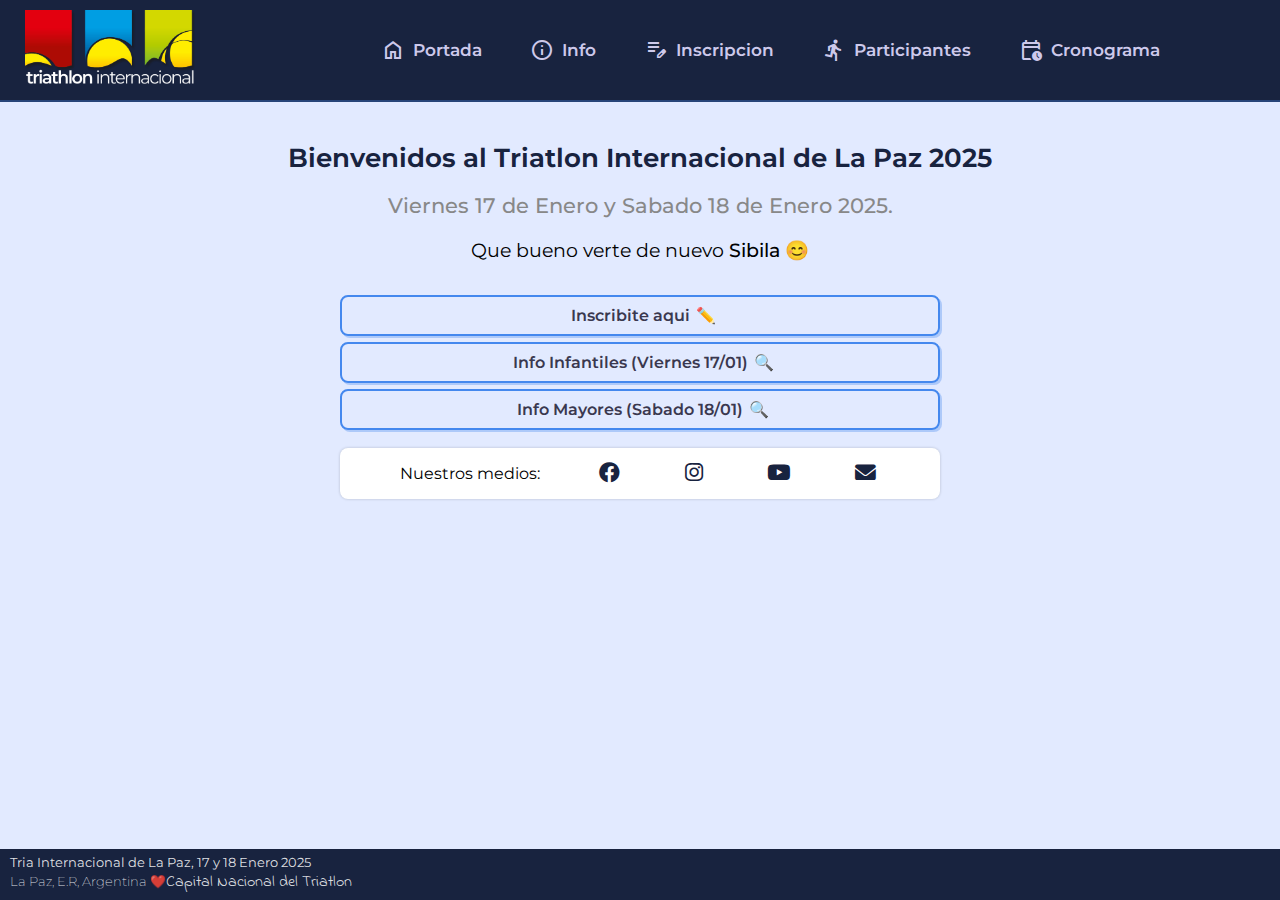
<file: index.html>
<!DOCTYPE html>
<html lang="en">
<head>
    <meta charset="UTF-8">
    <meta name="viewport" content="width=device-width, initial-scale=1.0">
    <title>TRIATLON INTERNACIONAL DE LA PAZ 2024</title>
    <link rel="stylesheet" href="estilo.css">
    <link rel="preconnect" href="https://fonts.googleapis.com">
    <link rel="preconnect" href="https://fonts.gstatic.com" crossorigin>
    <link href="https://fonts.googleapis.com/css2?family=Indie+Flower&family=Montserrat:ital,wght@0,100..900;1,100..900&display=swap" rel="stylesheet">
        <link rel="stylesheet" href="https://fonts.googleapis.com/css2?family=Material+Symbols+Outlined:opsz,wght,FILL,GRAD@20..48,100..700,0..1,-50..200" >
    <link rel="stylesheet" href="https://cdnjs.cloudflare.com/ajax/libs/font-awesome/6.0.0-beta3/css/all.min.css">


</head>
<body>
    <header class="header">
        <input type="checkbox" id="open-menu" class="header__checkbox">
        <label for="open-menu" class="header__open-nav-button">
            <span class="material-symbols-outlined boton-menu">menu</span>
        </label>

        <div class="header__logo-container">
            <a href="index.html"><img class="header__logo" alt="Triatlon Internacional de La Paz 2025 (Logo)" src="TriaLaPaz.png"></a>
        </div>

        <nav class="header__nav">
            <ul class="header__nav-list">
                <li class="header__nav-item"><a href="index.html"><span class="material-symbols-outlined">
                    home
                    </span>Portada</a></li>

                <li class="header__nav-item"><a href="info.html"><span class="material-symbols-outlined">
                    info
                    </span>Info</a></li>

                <li class="header__nav-item"><a href="#"><span class="material-symbols-outlined">
                    edit_note
                    </span>Inscripcion</a></li>
                
                    <li class="header__nav-item"><a href="#">
                    <span class="material-symbols-outlined">
                        directions_run
                        </span>
                    </span>Participantes</a></li>
                

                <li class="header__nav-item"><a href="cronograma.html"><span class="material-symbols-outlined">
                    calendar_clock
                    </span>Cronograma</a></li>

            </ul>
        </nav>

    </header>
    
    <main class="profile">
        <div class="profile__wrapper">
                        <h1>Bienvenidos al Triatlon Internacional de La Paz 2025</h1>
                        <h2>Viernes 17 de Enero y Sabado 18 de Enero 2025.
                        </h2>
                        <h3>Que bueno verte de nuevo <span class="nombre">Sibila</span> 😊</h3>    
                        
        </div>


        <div class="info__buttons">
        
            
            <div class="load-bar">
                <div class="load-bar__bar">Inscribite aqui </div>✏️ 
            </div>
            <div class="load-bar">
                <div class="load-bar__bar"><a href='infantiles.html'>Info Infantiles (Viernes 17/01)</a></div>🔍
            </div>
            <div class="load-bar">
                <div class="load-bar__bar"><a href='mayores.html'>Info Mayores (Sabado 18/01)</a></div>🔍
            </div>

            <div class="socials">
                <p>Nuestros medios:</p>
                <a href="https://www.facebook.com/triatlondelapaz" target="_blank"><i class="fa-brands fa-facebook"></i></a>
                <a href="https://www.instagram.com/trialapaz/" target="_blank"><i class="fa-brands fa-instagram"></i></a>
                <a href="https://www.youtube.com/@trialapaz7699" target="_blank"><i class="fa-brands fa-youtube"></i></a>
            
                <a href="#"><i class="fa-solid fa-envelope" onclick="mostrarmail()"></i></a>
            
            </div>

        </div>


        
    </main>

    <footer>
        <p class="footer">Tria Internacional de La Paz, 17 y 18 Enero 2025</p><p class="lapaz">La Paz, E.R, Argentina ❤️<span class="capital">Capital Nacional del Triatlon</span>
        </p>
        </footer>

        <script>
            function mostrarmail() {
                alert("✉️CONTACTANOS!\ninfotrialapaz@gmail.com");
            }
        </script>
</body>
</html>
</file>
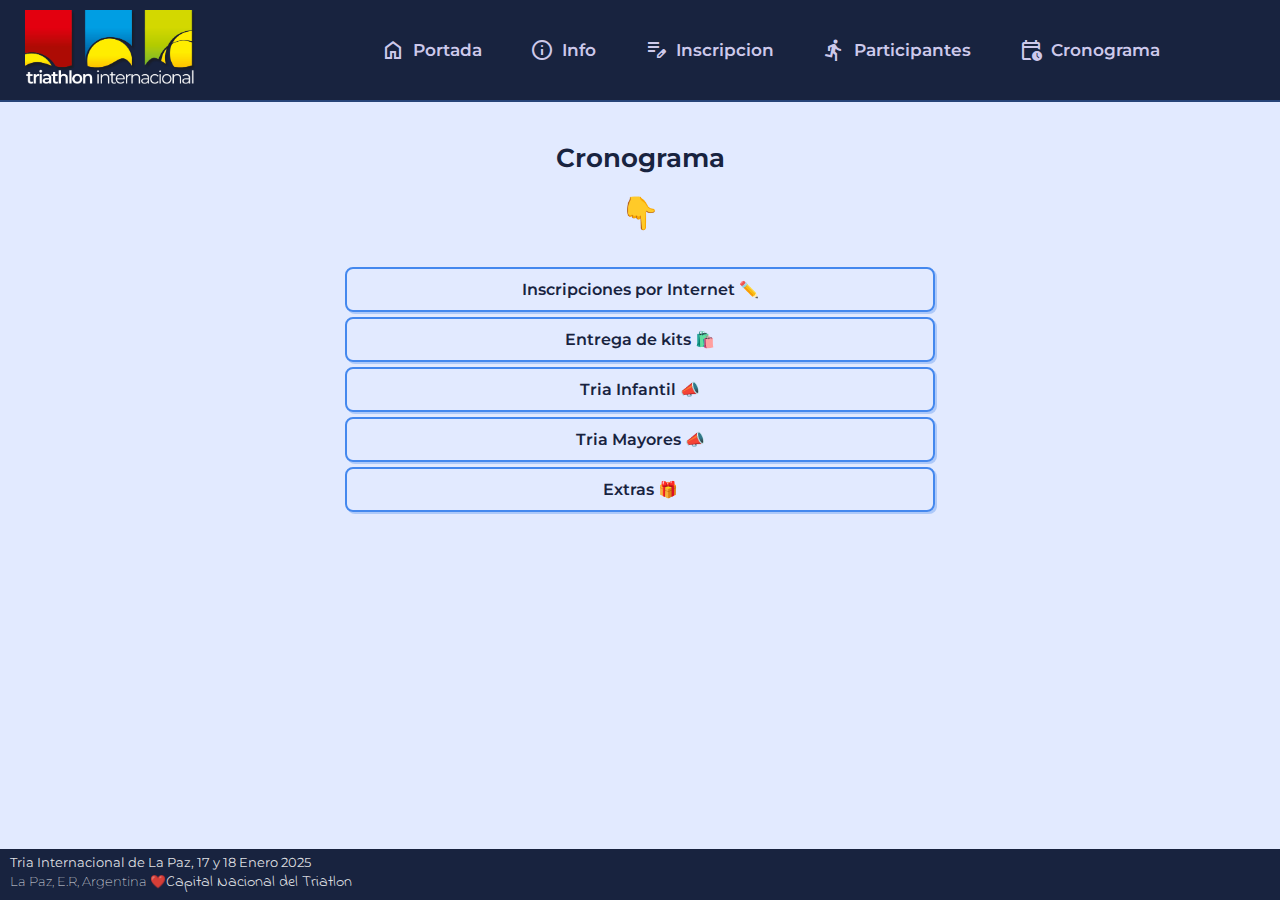
<file: cronograma.html>
<!DOCTYPE html>
<html lang="en">
<head>
    <meta charset="UTF-8">
    <meta name="viewport" content="width=device-width, initial-scale=1.0">
    <title>TRIATLON INTERNACIONAL DE LA PAZ 2024</title>
    <link rel="stylesheet" href="estilo.css">
    <link rel="preconnect" href="https://fonts.googleapis.com">
    <link rel="preconnect" href="https://fonts.gstatic.com" crossorigin>
    <link href="https://fonts.googleapis.com/css2?family=Indie+Flower&family=Montserrat:ital,wght@0,100..900;1,100..900&display=swap" rel="stylesheet">
        <link rel="stylesheet" href="https://fonts.googleapis.com/css2?family=Material+Symbols+Outlined:opsz,wght,FILL,GRAD@20..48,100..700,0..1,-50..200" />
    <link rel="stylesheet" href="https://cdnjs.cloudflare.com/ajax/libs/font-awesome/6.0.0-beta3/css/all.min.css">


</head>
<body>
    <header class="header">
        <input type="checkbox" id="open-menu" class="header__checkbox">
        <label for="open-menu" class="header__open-nav-button">
            <span class="material-symbols-outlined boton-menu">menu</span>
        </label>

        <div class="header__logo-container">
            <a href="index.html"><img class="header__logo" src="TriaLaPaz.png"></a>
        </div>

        <nav class="header__nav">
            <ul class="header__nav-list">
                <li class="header__nav-item"><a href="index.html"><span class="material-symbols-outlined">
                    home
                    </span>Portada</a></li>

                <li class="header__nav-item"><a href="info.html"><span class="material-symbols-outlined">
                    info
                    </span>Info</a></li>

                <li class="header__nav-item"><a href="#"><span class="material-symbols-outlined">
                    edit_note
                    </span>Inscripcion</a></li>

                    <li class="header__nav-item"><a href="#">
                        <span class="material-symbols-outlined">
                            directions_run
                            </span>
                        </span>Participantes</a></li>
                    
                <li class="header__nav-item"><a href="cronograma.html"><span class="material-symbols-outlined">
                    calendar_clock
                    </span>Cronograma</a></li>

            </ul>
        </nav>

    </header>
    
    <main class="profile">
        <div class="profile__wrapper">
                        <h1>Cronograma</h1>
                        <h2 class="icon">👇</h2>
        </div>
    <div class="faq">
    
        <details>
            <summary>
                Inscripciones por Internet ✏️
            </summary>
            <div class="content">
                <p><strong>15/10/2024</strong> - Apertura Inscripciones Online</p>
                <p><strong>15/12/2024</strong> - Cierre Inscripciones Online</p>
                <p><strong>26/12/2024</strong> - Fecha Limite para cambios</p>
            </div>
        </details>

        <details>
            <summary>
                Entrega de kits 🛍️
            </summary>
            <div class="content">
                <strong>Para Mayores:</strong>
                <p>Jueves 16/01/2024 | 19 a 21 hs - Oficina de Turismo (Puerto La Paz)</p>
                <p>Viernes 17/01/2024 | 9 a 21 hs - Oficina de Turismo (Puerto La Paz)</p>
                <br><strong>Para Infantiles:</strong>
                <p>Jueves 16/01/2024 | 19 a 21 hs - Oficina de Turismo (Puerto La Paz)</p>
                <p>Viernes 17/01/2024 | 9 a 11.30 hs - Oficina de Turismo (Puerto La Paz)</p>
            </div>
        </details>


        <details>
            <summary>
                Tria Infantil 📣
            </summary>
            <div class="content">
                <strong>Viernes 17/01/2025</strong>
                <p><strong>11:30 Hs</strong> -
                Habilitación Área de Transición ( todas las categorías )</p>
                <p><strong>13:30 Hs</strong> -
                Cierre Area de Transición</p>
                <p><strong>14:00 Hs</strong> -
                Categoría 6 / 7 años</p>
                <p><strong>14:40 Hs</strong> -
                Categoría 8 / 9 años</p>
                <p><strong>15:30 Hs</strong> -
                Categoría 10 / 11 años</p>
                <p><strong>16:00 Hs</strong> -
                Categoría 12 / 15 años</p>
                <p><strong>16:45 Hs</strong> -
                Finalización competencias Tria Infantil</p>
                <p><strong>17:00 Hs</strong> -
                CEREMONIA DE ENTREGA DE PREMIOS TRIA INFANTIL en Puerto Local</p>
            </div>
        </details>


        <details>
            <summary>
                Tria Mayores 📣
            </summary>
            <div class="content">
                <strong>Sabado 18/01/2025</strong>
            <p><strong>9:00 Hs</strong>
                Habilitación de AREA DE TRANSICION Estandar – Juveniles – Sprint - MTB
                </p><p><strong>11:30 Hs</strong>
                Cierre AREA DE TRANSICION Estandar – Juveniles – Sprint – MTB
            </p><p><strong>14:45 Hs</strong>
                Traslado competidores categorías: JUVENILES – SPRINT – MTB y PARATRIATLON
            </p><p><strong>14:55 Hs</strong>
                Largada competidores categorías: JUVENILES – SPRINT – MTB y PARATRIATLON
            </p>
            <p><strong>15:40 Hs</strong>
                Traslado competidores ESTANDAR rumbo al punto de partida
            </p>
            <p><strong>16:10 Hs</strong>
                LARGADA TRIATLON – ESTANDAR Varones y Damas (desde Paraje Barranca Negra)
            </p>
            <p><strong>20:00 Hs</strong>
                Finalización Tiempo Máximo de Competencia para ESTANDAR
            <p><strong>22:00 Hs</strong> -
                    CEREMONIA DE ENTREGA DE PREMIOS en Puerto Local</p>    
            </div>
        </details>


        <details>
            <summary>
            Extras 🎁
            </summary>
            <div class="content">
                <p><strong>Viernes 17/01 - 21.00 Hs</strong> - Pasta Party en Puerto Local</p>

            </div>
        </details>


    </div>
            




        
    </main>

    <footer>
        <p class="footer">Tria Internacional de La Paz, 17 y 18 Enero 2025</p><p class="lapaz">La Paz, E.R, Argentina ❤️<span class="capital">Capital Nacional del Triatlon</span>
        </p>
        </footer>

        <script>
            function mostrarmail() {
                alert("✉️CONTACTANOS!\ninfotrialapaz@gmail.com");
            }
        </script>
</body>
</html>
</file>
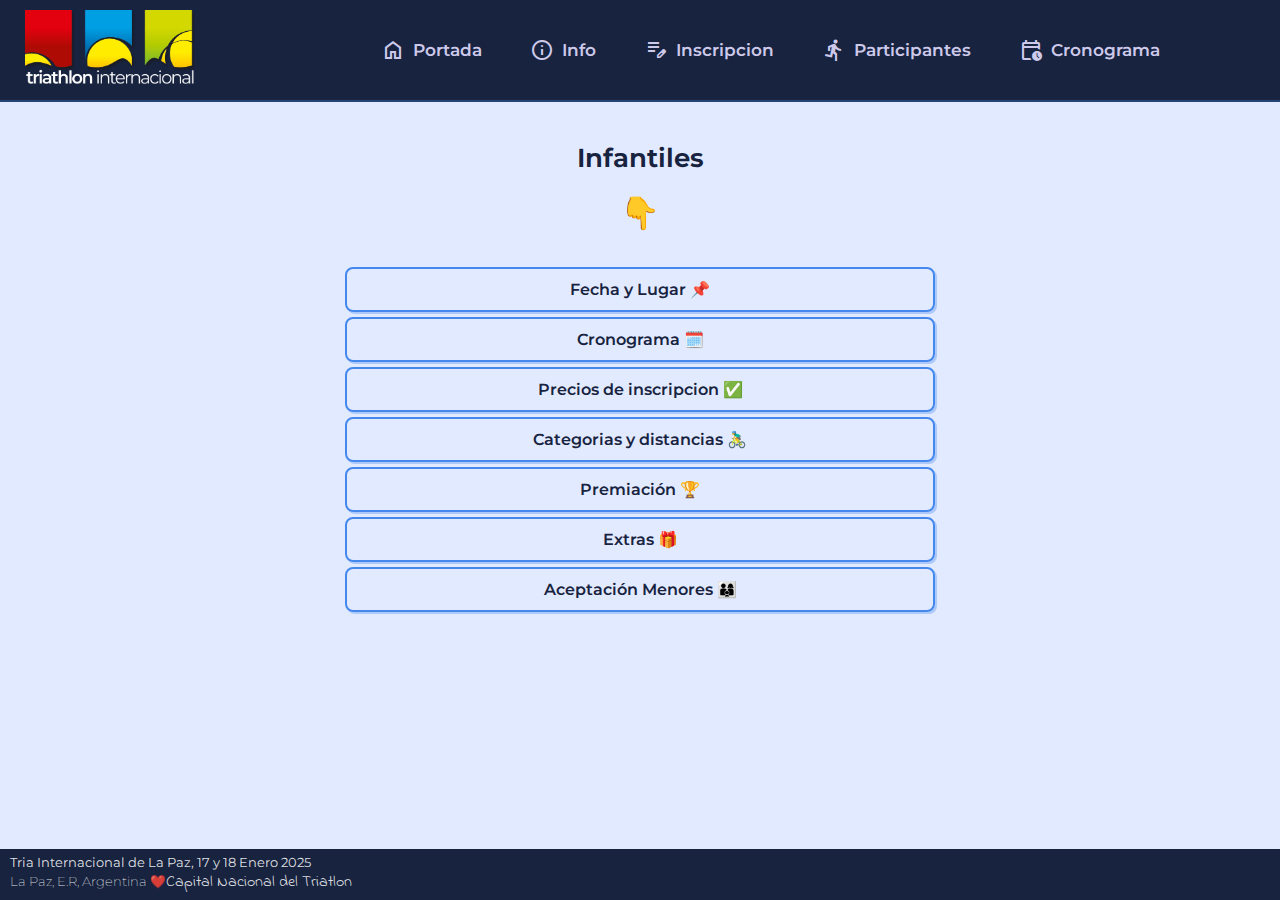
<file: infantiles.html>
<!DOCTYPE html>
<html lang="en">
<head>
    <meta charset="UTF-8">
    <meta name="viewport" content="width=device-width, initial-scale=1.0">
    <title>TRIATLON INTERNACIONAL DE LA PAZ 2024</title>
    <link rel="stylesheet" href="estilo.css">
    <link rel="preconnect" href="https://fonts.googleapis.com">
    <link rel="preconnect" href="https://fonts.gstatic.com" crossorigin>
    <link href="https://fonts.googleapis.com/css2?family=Indie+Flower&family=Montserrat:ital,wght@0,100..900;1,100..900&display=swap" rel="stylesheet">
        <link rel="stylesheet" href="https://fonts.googleapis.com/css2?family=Material+Symbols+Outlined:opsz,wght,FILL,GRAD@20..48,100..700,0..1,-50..200" />
    <link rel="stylesheet" href="https://cdnjs.cloudflare.com/ajax/libs/font-awesome/6.0.0-beta3/css/all.min.css">


</head>
<body>
    <header class="header">
        <input type="checkbox" id="open-menu" class="header__checkbox">
        <label for="open-menu" class="header__open-nav-button">
            <span class="material-symbols-outlined boton-menu">menu</span>
        </label>

        <div class="header__logo-container">
            <a href="index.html"><img class="header__logo" src="TriaLaPaz.png"></a>
        </div>

        <nav class="header__nav">
            <ul class="header__nav-list">
                <li class="header__nav-item"><a href="index.html"><span class="material-symbols-outlined">
                    home
                    </span>Portada</a></li>

                <li class="header__nav-item"><a href="info.html"><span class="material-symbols-outlined">
                    info
                    </span>Info</a></li>

                <li class="header__nav-item"><a href="#"><span class="material-symbols-outlined">
                    edit_note
                    </span>Inscripcion</a></li>

                    <li class="header__nav-item"><a href="#">
                        <span class="material-symbols-outlined">
                            directions_run
                            </span>
                        </span>Participantes</a></li>
                    
                <li class="header__nav-item"><a href="cronograma.html"><span class="material-symbols-outlined">
                    calendar_clock
                    </span>Cronograma</a></li>

            </ul>
        </nav>

    </header>
    
    <main class="profile">
        <div class="profile__wrapper">
                        <h1>Infantiles</h1>
                        <h2 class="icon">👇</h2>
        </div>

    <div class="faq"> 

        <details>
            <summary>
             Fecha y Lugar 📌
            </summary>
            <div class="content">
                <p>Viernes 17/01/2025, Puerto de La Paz</p>
            </div>
        </details>

        
    
        <details>
            <summary>
             Cronograma 🗓️
        </summary>
            
            <div class="content">
                <br><strong>✏️ Inscripciones</strong>
                <p>15/10/2024 - Apertura Inscripciones Online</p>
                <p>15/12/2024 - Cierre Inscripciones Online</p>
                <br><strong>🛍️ Entrega de kits</strong>
                <p>Jueves 16/01/2024 | 19 a 21 hs - Oficina de Turismo (Puerto La Paz)</p>
                <p>Viernes 17/01/2024 | 9 a 11.30 hs - Oficina de Turismo (Puerto La Paz)</p>
                <br><strong>🏁 Area de Transicion y Largadas</strong>
                <br>Viernes 17/01/2025
                <p><strong>11:30 Hs</strong> -
                Habilitación Área de Transición ( todas las categorías )</p>
                <p><strong>13:30 Hs</strong> -
                Cierre Area de Transición</p>
                <p><strong>14:00 Hs</strong> -
                Categoría 6 / 7 años</p>
                <p><strong>14:40 Hs</strong> -
                Categoría 8 / 9 años</p>
                <p><strong>15:30 Hs</strong> -
                Categoría 10 / 11 años</p>
                <p><strong>16:00 Hs</strong> -
                Categoría 12 / 15 años</p>
                <p><strong>16:45 Hs</strong> -
                Finalización competencias Tria Infantil</p>
                <p><strong>17:00 Hs</strong> -
                CEREMONIA DE ENTREGA DE PREMIOS TRIA INFANTIL en Puerto Local</p>
            
            </div>
        </details>    


        
        <details><summary>
            
                 Precios de inscripcion ✅
        </summary>
            <div class="content">
                <p>A informar</p>
            </div>
        </details>    

        <details><summary>
            
                Categorias y distancias 🚴‍♂️
        </summary>
            <div class="content">
                
                <p><strong>PAÑALES C</strong> - 5 años (25 m nado / 1 km cic / 300 m ped)</p>
                <p><strong>PAÑALES B</strong> - 6 años (25 m nado / 1 km cic / 300 m ped)</p>
                    <p><strong>PAÑALES A</strong> - 7 años (25 m nado / 1 km cic / 300 m ped) </p>
                    <p><strong>INFANTIL D</strong> - 8 años (100 m nado / 2.5 km cic / 750 m ped)</p>
                    <p><strong>INFANTIL C</strong> - 9 años (100 m nado / 2.5 km cic / 750 m ped)</p>
                    <p><strong>INFANTIL B</strong> - 10 años (200 m nado / 5 km cic / 1500 m ped)</p>
                    <p><strong>INFANTIL A</strong> - 11 años (200 m nado / 5 km cic / 1500 m ped)</p>
                    <p><strong>INFANTIL JUVENIL C</strong> - 12 años (400 m nado / 10 km cic / 2500 m ped)</p> 
                    <p><strong>INFANTIL JUVENIL B</strong> - 13 años (400 m nado / 10 km cic / 2500 m ped)</p>
                    <p><strong>INFANTIL JUVENIL A</strong> - 14 años (400 m nado / 10 km cic / 2500 m ped)</p>
                    <p>__</p>
                    <p>Se considera la edad del participante al dia del evento</p>
            </div>
        </details>    

        <details><summary>
            
                Premiación 🏆
        </summary>
            <div class="content">
                <p>El Triatlon de La Paz Infantil, no entregará premios de acuerdo a clasificación sino que todos los niños recibirán un reconocimiento por igual (medalla finisher y diploma), ya que el objetivo de este evento es promover y difundir la practica del triatlon en los niños en temprana edad y no la competencia prematura.</p>
            </div>
        </details>    

        

        <details>
            <summary>
            Extras 🎁
            </summary>
            <div class="content">
                <p><strong>Viernes 17/01 - 21.00 Hs</strong> - Pasta Party en Puerto Local</p>

            </div>
        </details>



        <details><summary>
            
                 Aceptación Menores 👨‍👩‍👦
        </summary>
            <div class="content">
                <p><a class='lnk' href='infantiles.pdf'>Descargar el formulario de aceptación haciendo clic aqui</a></p>
            </div>
        </details>    




        </div>



    </main>

    <footer>
        <p class="footer">Tria Internacional de La Paz, 17 y 18 Enero 2025</p><p class="lapaz">La Paz, E.R, Argentina ❤️<span class="capital">Capital Nacional del Triatlon</span>
        </p>
        </footer>

        <script>
            function mostrarmail() {
                alert("✉️CONTACTANOS!\ninfotrialapaz@gmail.com");
            }
        </script>
</body>
</html>
</file>
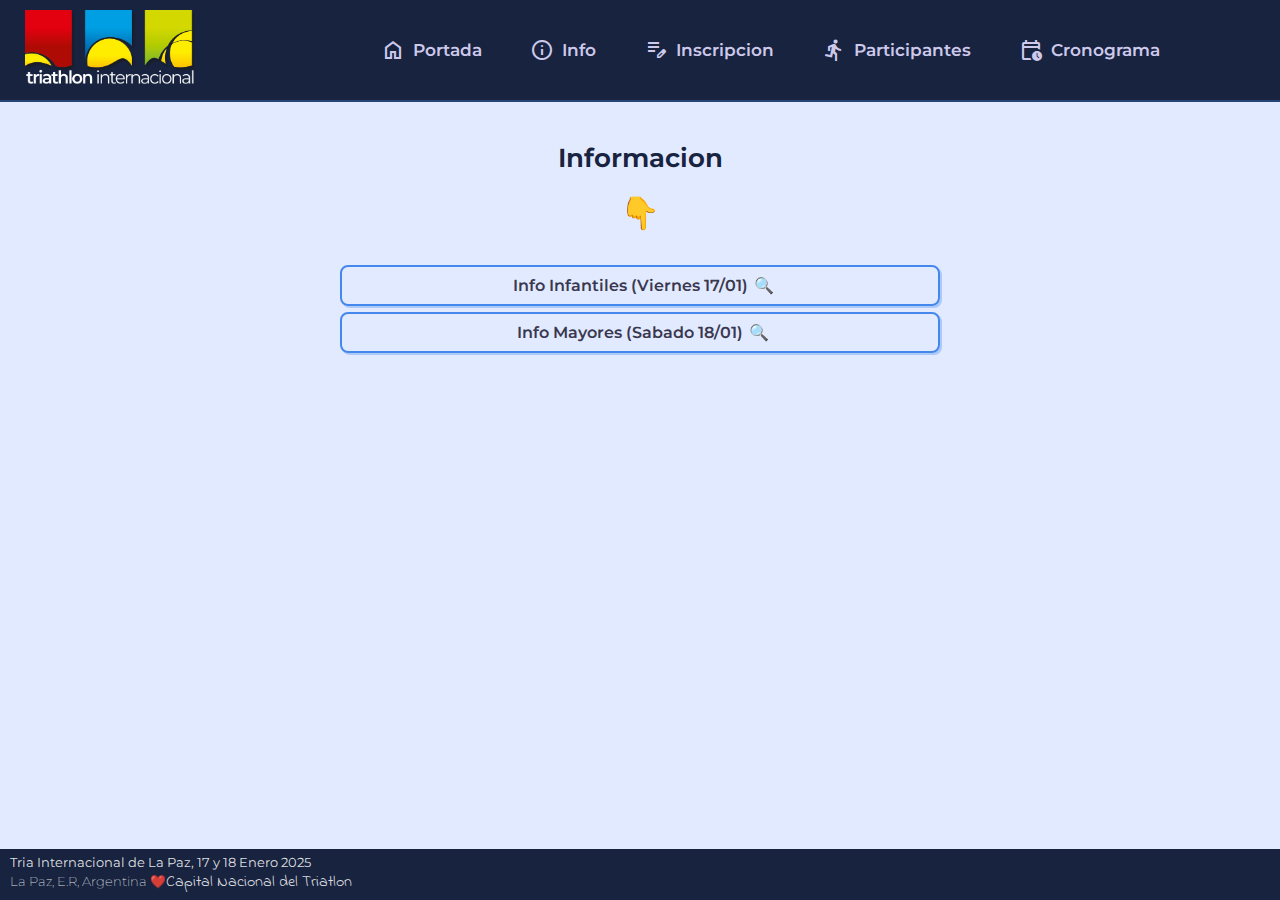
<file: info.html>
<!DOCTYPE html>
<html lang="en">
<head>
    <meta charset="UTF-8">
    <meta name="viewport" content="width=device-width, initial-scale=1.0">
    <title>TRIATLON INTERNACIONAL DE LA PAZ 2024</title>
    <link rel="stylesheet" href="estilo.css">
    <link rel="preconnect" href="https://fonts.googleapis.com">
    <link rel="preconnect" href="https://fonts.gstatic.com" crossorigin>
    <link href="https://fonts.googleapis.com/css2?family=Indie+Flower&family=Montserrat:ital,wght@0,100..900;1,100..900&display=swap" rel="stylesheet">
        <link rel="stylesheet" href="https://fonts.googleapis.com/css2?family=Material+Symbols+Outlined:opsz,wght,FILL,GRAD@20..48,100..700,0..1,-50..200" />
    <link rel="stylesheet" href="https://cdnjs.cloudflare.com/ajax/libs/font-awesome/6.0.0-beta3/css/all.min.css">


</head>
<body>
    <header class="header">
        <input type="checkbox" id="open-menu" class="header__checkbox">
        <label for="open-menu" class="header__open-nav-button">
            <span class="material-symbols-outlined boton-menu">menu</span>
        </label>

        <div class="header__logo-container">
            <a href="index.html"><img class="header__logo" src="TriaLaPaz.png"></a>
        </div>

        <nav class="header__nav">
            <ul class="header__nav-list">
                <li class="header__nav-item"><a href="index.html"><span class="material-symbols-outlined">
                    home
                    </span>Portada</a></li>

                <li class="header__nav-item"><a href="info.html"><span class="material-symbols-outlined">
                    info
                    </span>Info</a></li>

                <li class="header__nav-item"><a href="#"><span class="material-symbols-outlined">
                    edit_note
                    </span>Inscripcion</a></li>

                    <li class="header__nav-item"><a href="#">
                        <span class="material-symbols-outlined">
                            directions_run
                            </span>
                        </span>Participantes</a></li>
                    
                <li class="header__nav-item"><a href="cronograma.html"><span class="material-symbols-outlined">
                    calendar_clock
                    </span>Cronograma</a></li>

            </ul>
        </nav>

    </header>
    
    <main class="profile">
        <div class="profile__wrapper">
                        <h1>Informacion</h1>
                        <h2 class="icon">👇</h2>
        </div>


        <div class="info__buttons">
            <div class="load-bar">
                <div class="load-bar__bar"><a href='infantiles.html'>Info Infantiles (Viernes 17/01) </a></div>🔍
            </div>
            <div class="load-bar">
                <div class="load-bar__bar"><a href='mayores.html'>Info Mayores (Sabado 18/01)</a> </div>🔍
            </div>
            


        </div>


        
    </main>

    <footer>
        <p class="footer">Tria Internacional de La Paz, 17 y 18 Enero 2025</p><p class="lapaz">La Paz, E.R, Argentina ❤️<span class="capital">Capital Nacional del Triatlon</span>
        </p>
        </footer>

        <script>
            function mostrarmail() {
                alert("✉️CONTACTANOS!\ninfotrialapaz@gmail.com");
            }
        </script>
</body>
</html>
</file>
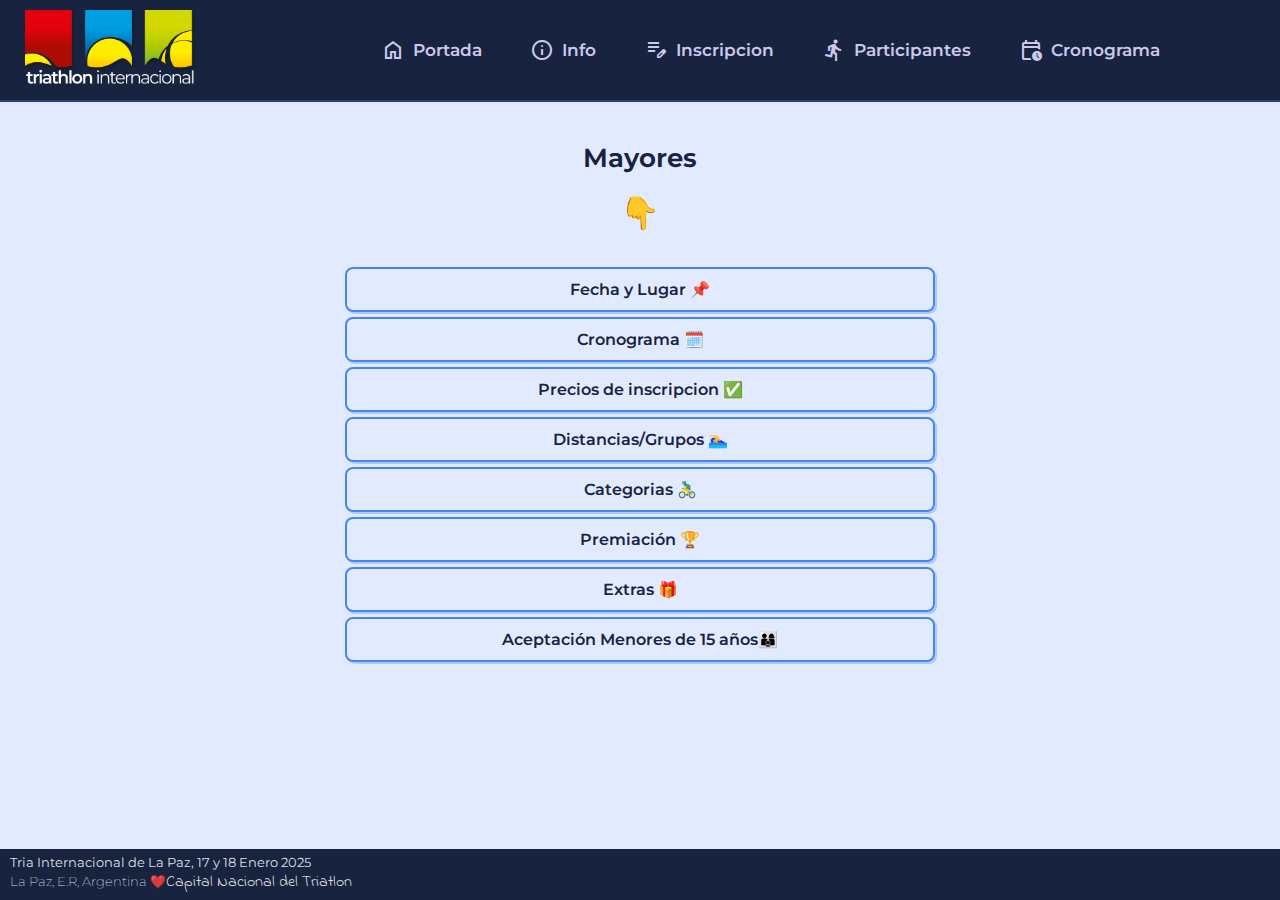
<file: mayores.html>
<!DOCTYPE html>
<html lang="en">
<head>
    <meta charset="UTF-8">
    <meta name="viewport" content="width=device-width, initial-scale=1.0">
    <title>TRIATLON INTERNACIONAL DE LA PAZ 2024</title>
    <link rel="stylesheet" href="estilo.css">
    <link rel="preconnect" href="https://fonts.googleapis.com">
    <link rel="preconnect" href="https://fonts.gstatic.com" crossorigin>
    <link href="https://fonts.googleapis.com/css2?family=Indie+Flower&family=Montserrat:ital,wght@0,100..900;1,100..900&display=swap" rel="stylesheet">
        <link rel="stylesheet" href="https://fonts.googleapis.com/css2?family=Material+Symbols+Outlined:opsz,wght,FILL,GRAD@20..48,100..700,0..1,-50..200" />
    <link rel="stylesheet" href="https://cdnjs.cloudflare.com/ajax/libs/font-awesome/6.0.0-beta3/css/all.min.css">


</head>
<body>
    <header class="header">
        <input type="checkbox" id="open-menu" class="header__checkbox">
        <label for="open-menu" class="header__open-nav-button">
            <span class="material-symbols-outlined boton-menu">menu</span>
        </label>

        <div class="header__logo-container">
            <a href="index.html"><img class="header__logo" src="TriaLaPaz.png"></a>
        </div>

        <nav class="header__nav">
            <ul class="header__nav-list">
                <li class="header__nav-item"><a href="index.html"><span class="material-symbols-outlined">
                    home
                    </span>Portada</a></li>

                <li class="header__nav-item"><a href="info.html"><span class="material-symbols-outlined">
                    info
                    </span>Info</a></li>

                <li class="header__nav-item"><a href="#"><span class="material-symbols-outlined">
                    edit_note
                    </span>Inscripcion</a></li>

                    <li class="header__nav-item"><a href="#">
                        <span class="material-symbols-outlined">
                            directions_run
                            </span>
                        </span>Participantes</a></li>
                    
                <li class="header__nav-item"><a href="cronograma.html"><span class="material-symbols-outlined">
                    calendar_clock
                    </span>Cronograma</a></li>

            </ul>
        </nav>

    </header>
    
    <main class="profile">
        <div class="profile__wrapper">
                        <h1>Mayores</h1>
                        <h2 class="icon">👇</h2>
        </div>

    <div class="faq"> 

        <details>
            <summary>
             Fecha y Lugar 📌
            </summary>
            <div class="content">
                <p>Sabado 18/01/2025, Puerto de La Paz</p>
            </div>
        </details>

        
    
        <details>
            <summary>
             Cronograma 🗓️
        </summary>
            
            <div class="content">
                <br><strong>✏️ Inscripciones</strong>
                <p>15/10/2024 - Apertura Inscripciones Online</p>
                <p>15/12/2024 - Cierre Inscripciones Online</p>
                <br><strong>🛍️ Entrega de kits</strong>
                <p>Jueves 16/01/2024 | 19 a 21 hs - Oficina de Turismo (Puerto La Paz)</p>
                <p>Viernes 17/01/2024 | 9 a 21 hs - Oficina de Turismo (Puerto La Paz)</p>
                <br><strong>🏁 Area de Transicion y Largadas</strong>
                <br>Sabado 18/01/2025
                <p><strong>9:00 Hs</strong>
                    Habilitación de AREA DE TRANSICION Estandar – Juveniles – Sprint - MTB
                    </p><p><strong>11:30 Hs</strong>
                    Cierre AREA DE TRANSICION Estandar – Juveniles – Sprint – MTB
                </p><p><strong>14:45 Hs</strong>
                    Traslado competidores categorías: JUVENILES – SPRINT – MTB y PARATRIATLON
                </p><p><strong class="largada">14:55 Hs</strong>
                    Largada competidores categorías: JUVENILES – SPRINT – MTB y PARATRIATLON
                </p>
                <p><strong>15:40 Hs</strong>
                    Traslado competidores ESTANDAR rumbo al punto de partida
                </p>
                <p><strong class="largada">16:10 Hs</strong>
                    LARGADA TRIATLON – ESTANDAR Varones y Damas (desde Paraje Barranca Negra)
                </p>
                <p><strong>20:00 Hs</strong>
                    Finalización Tiempo Máximo de Competencia para ESTANDAR
                <p><strong>22:00 Hs</strong> -
                        CEREMONIA DE ENTREGA DE PREMIOS en Puerto Local</p>    
                </div>
            
        </details>    


        
        <details><summary>
                 Precios de inscripcion ✅
        </summary>
            <div class="content">
                <p>A informar</p>
            </div>
        </details>    

        <details><summary>
            
                 Distancias/Grupos 🏊‍♀️
        </summary>
            <div class="content">
                <p>Hay 5 grandes grupos de competencia. Deberás elegirlo al momento de la inscripción:</p>            
                <p><strong>JUVENILES (14 hasta 19 años)</strong> - 750 m nado / 20 km cic / 5 km ped (bicicleta de ruta exclusivamente)</p>
                <p>__</p>
                <p><strong>MTB</strong> - 750 m nado / 20 km cic / 5 km ped (bicicleta de mtb sin distincion de rodado)</p>
                <p>__</p>
                <p><strong>SPRINT</strong> - 750 m nado / 20 km cic / 5 km ped (bicicleta de ruta exclusivamente)</p>
                <p>__</p>
                <p><strong>PARATRIATLON (personas con capacidades diferentes)</strong> - 750 m nado / 20 km cic / 5 km ped</p>
                <p>__</p>
                <p><strong>ESTANDAR</strong> - 1500 m nado / 40 km cic / 10 km ped (bicicleta de ruta exclusivamente)</p>

            </div>
        </details>    


        
        <details><summary>
            
            Categorias 🚴‍♂️
   </summary>
       <div class="content">
           <p>Para todos los casos, se considerará la edad del participante al <strong>31/12/2024</strong></p>
           <p><strong>JUVENILES (14 hasta 19 años)</strong> - 750 m nado / 20 km cic / 5 km ped (bicicleta de ruta exclusivamente)</p>
           <ul class='ul__categorias'>
            <li>MENORES A (14-15 años)</li>
            <li>JUNIORS B (16-17 años)</li>
            <li>JUNIORS A (18-19 años)</li>
            </ul>
           
           
           <p>__</p>
           <p><strong>MTB</strong> - 750 m nado / 20 km cic / 5 km ped (bicicleta de mtb sin distincion de rodado)</p>
           <ul class='ul__categorias'>
            <li>A (16-26 años)</li>
            <li>B (27-37 años)</li>
            <li>C (38-48 años)</li>
            <li>D (49 y + años)</li>
            </ul>
           <p>__</p>
           <p><strong>SPRINT</strong> - 750 m nado / 20 km cic / 5 km ped (bicicleta de ruta exclusivamente)</p>
           <ul class='ul__categorias'>
            <li>A (16-26 años)</li>
            <li>B (27-37 años)</li>
            <li>C (38-48 años)</li>
            <li>D (49 y + años)</li>
            </ul>
            <p>__</p>
           <p><strong>PARATRIATLON (personas con capacidades diferentes)</strong> - 750 m nado / 20 km cic / 5 km ped</p>
           <ul class='ul__categorias'>
            <li>Sillas de ruedas</li>
            <li>No videntes</li>
            <li>Deterioro cognitivo</li>
            </ul>
           <p>__</p>
           <p><strong>ESTANDAR</strong> - 1500 m nado / 40 km cic / 10 km ped (bicicleta de ruta exclusivamente)</p>
            <ul class="ul__categorias">
                <li>A (19-24 años)</li>
                <li>B (25-29 años)</li>
                <li>C (30-34 años)</li>
                <li>D (35-39 años)</li>
                <li>E (40-44 años)</li>
                <li>F (45-49 años)</li>
                <li>G (50-54 años)</li>
                <li>H (55-59 años)</li>
                <li>I (60-64 años)</li>
                <li>J (65-69 años)</li>
                <li>K (70 y + años)
                
            </ul>

       </div>
   </details>    





        <details>
            <summary>
            Premiación 🏆
        </summary>
            <div class="content">
                <p>Se premiará del 1° al 5° en cada una de las categorias.</p>
                <p>Medalla finisher.</p>
                <p>No habrá premiación general.</p>
                <p>No habrá premiación en efectivo.</p>
                 </div>
        </details>    


        <details>
            <summary>
            Extras 🎁
            </summary>
            <div class="content">
                <p><strong>Viernes 17/01 - 21.00 Hs</strong> - Pasta Party en Puerto Local</p>

            </div>
        </details>

        <details>
            <summary>          
                 Aceptación Menores de 15 años👨‍👩‍👦
        </summary>
            <div class="content">
                <p><a class='lnk' href='infantiles.pdf'>Descargar el formulario de aceptación haciendo clic aqui</a></p>
            </div>
        </details>    




        </div>



    </main>

    <footer>
        <p class="footer">Tria Internacional de La Paz, 17 y 18 Enero 2025</p><p class="lapaz">La Paz, E.R, Argentina ❤️<span class="capital">Capital Nacional del Triatlon</span>
        </p>
        </footer>

        <script>
            function mostrarmail() {
                alert("✉️CONTACTANOS!\ninfotrialapaz@gmail.com");
            }
        </script>
</body>
</html>
</file>
<file: estilo.css>
:root {
    --primary-color: #18233f;
    --secondary-color:#48e;
    --shadows:#48e5;
    --content:#48e2;
    --texto:#3A384F;

}
*{
    margin:0;
    padding:0;
    box-sizing: border-box;
    font-family: "Montserrat"; 
}

a{
    text-decoration: none;
    color:var(--texto);
}


body{
    background: #e2eaff;
}


/* -----  HEADER -----*/
/* -----  HEADER -----*/
/* -----  HEADER -----*/

.header{
    background:var(--primary-color);
    display:flex;
    justify-content: space-between;
    align-items: center;
    /*box-shadow: 0px 0px 4px 1px #3a384f99;
    */container-type: inline-size;
    container-name: encabezado;
    position: sticky;
    z-index:10;
    border-bottom:2px solid var(--shadows);    
}

.header__open-nav-button{
    color:var(--secondary-color);
    position:absolute;
    right: 35px;
    user-select: none;
    border:1px solid var(--secondary-color);
    border-radius: 5px;
    box-shadow: 2px 2px 0px var(--shadows);
    }

.boton-menu{
    padding:6px 1px;
    
    user-select: none;
}


.header__open-nav-button:active{
   transform: translate(2px,2px);
   box-shadow: none;
    transition: 0.1s transform, 0.1s box-shadow;
}
.header__nav{
    display:none;
    background: #18233f;
    position:absolute;
    height: 100vh;
    width: 100vw;
    top:0;
    z-index:-1;
}

.header__checkbox:checked ~ .header__nav{
    display:flex;
}


.header__logo{
    min-width: 100%;
    width: 120px;
    margin: 10px 25px;
}


.header__nav-list{
    display:flex;
    flex-direction: column;
    height: 40vh;
    margin:auto;
    justify-content: space-between;
    
}

.header__checkbox{
display:none;
}

.header__nav-item{
    list-style: none;
    

}

.header__nav-item a{
    display:flex;
    font-weight: 600;
    color:#4af;
    align-items: center;
    text-decoration: none;
    font-size:1.3vw;
}

.header__nav-item a:hover{
    color:#fff;
    transition:color 0.3s;

}



.material-symbols-outlined{
    margin:0 8px;
}


/* ----- QUERIES DEL HEADER -----*/

@container encabezado (min-width:800px){
 
    .header__nav {
        display:block;
        position:static;
        height: auto;
        width: auto;
        justify-content: space-between;
        margin-right: 100px;

    }   

    .header__nav-item a{
        color:#cdc9eb;
        margin:0 20px;
    }


    .header__nav-list{
        flex-direction: row;
        height: auto;
    }

    .header__open-nav-button{
        display:none;
    }

}

/* -----  FIN HEADER -----*/
/* -----  FIN HEADER -----*/
/* -----  FIN HEADER -----*/


main{
    flex:1;
}


h1,h2,li,h3{
    user-select: none;
}

.profile{
    container-name: profile;
    container-type: inline-size;
}


.profile__wrapper{
    margin:auto;
    margin-top:10px;
    max-width:1000px;
    width: 100%;
    text-align: center;
    border-radius:5px;
   /* background-color: #fff;
    box-shadow: 0px 0px 3px 0px #3a384f99;
    */padding:20px;

}


h1{
    color:var(--primary-color);
    font-size:clamp(1rem,1.6rem,2.5rem);
    font-weight: 650;
    padding:10px 0;
    text-wrap: balance;
}

h2{
    color:#888;
    font-size:clamp(.8rem,1.3rem,2rem);
    font-weight: 500;
    text-wrap:balance;
    padding:10px 0;
}

h3{
    font-size:clamp(.6rem,1.2rem,1.6rem);
    font-weight: 400;
    padding:10px 0;
}

.nombre{
    font-weight: 500;
}

.info__buttons{
    margin:auto;
    display: flex;
    align-items: center;
    flex-direction: column;
    margin-top:0px;
    max-width:1000px;
    width: 100%;
    user-select: none;
}


.socials{
    margin:15px 0px;
    display:flex;
    width:clamp(50%,65%, 80%);

    align-items: center;
    border-radius:8px;
    background: #fff;
    padding:15px 5px;
    box-shadow: 0 0 3px #0003;
    width:clamp(300px,95%,600px);
    justify-content: space-evenly;
   
}

.socials i{
    color:var(--primary-color);
    font-size:1.3rem;
    padding:0 5px;
    
}


.load-bar{
    display: flex;
    justify-content: center;
    align-items: center;
    border:2px solid var(--secondary-color);
    border-radius:8px;
    padding:5px;
    color:var(--texto);
    width:clamp(300px,95%,600px);
    margin:3px;
    box-shadow: 2px 2px 0px var(--shadows);

}


.load-bar2{
    display: flex;
    justify-content: center;
    align-items: center;
    border:2px solid var(--secondary-color);
    border-radius:8px;
    padding:5px;
    color:#3A384F;
    width:clamp(60%,90%, 90%);
    margin:2px;
}





.load-bar:hover{
    background-color: var(--content);
}

.load-bar__bar{
    padding:4px 6px;
    font-weight: 600;
}

body {
    display: flex;
    flex-direction: column;
    min-height: 100dvh;
}

footer{
    bottom: 0;
    width: 100%;
    padding:6px 10px;
    background-color: var(--primary-color);
    color:#fffd;
    font-size:0.8rem;
    

}
.lapaz{

    font-weight: 200;

}

.capital{
font-family: 'Indie flower';
font-size:1rem;
}




.icon{
    font-size: 2rem;
}

.emoji{
    font-size:1.6rem;
}



/* SECCION CRONOGRAMA - Desplegables*/
/* SECCION CRONOGRAMA - Desplegables*/
/* SECCION CRONOGRAMA - Desplegables*/


.faq{
    user-select: none;
    width:clamp(300px,95%,600px);
    margin:auto;   
   
}


summary,.info__grupos-titulo{
    text-align: center;
    cursor:pointer;
    font-weight: 600;
    padding:5px;
}


.info__grupos-titulo{
    cursor: auto;
}

details,.info__grupos{
    border:2px solid var(--secondary-color);
    border-radius:8px;
    padding:6px;
    color:var(--primary-color);
    margin:5px;
    font-weight: 400;
    box-shadow: 2px 2px 0px var(--shadows);

}




details:hover{
    background:var(--content);
}

summary{
    position:relative;
}
        
        summary::marker{
     
            content:'';
     }
        
     summary::-webkit-details-marker {
        display: none;
    }   
        
    .content{
        margin-top:5px;
        border-top:2px dotted var(--secondary-color);
        padding:10px 10px;
    }
    
.content p{
    margin:10px 0px;
}

.lnk{
    text-decoration:underline;
}

.largada{
    color:red;
}

.ul__categorias{
    margin-left:20px;
}

    
    @keyframes aparecer{
        from{opacity: 0;}
        to{opacity: 1;}
    }    
    /*
    
    background-color:#18233f;
    margin:7px;
    padding:7px;
    border-radius: 5px;
    max-height: 34px;
    transition: max-height 2s;
    overflow: hidden;
*/



/* ESTILOS PARA CELULAR */

@media (max-width:800px){

    .header__nav-item a{
        font-size:1.4rem;
    }
    .load-bar, .socials{
        width:clamp(300px,95%,600px);

    }

    h1{
        font-size:1.1rem;
    }

    h3{
        font-size: 0.9rem;
    }
    h2{
        font-size:.9rem;
    }
    .footer{
        font-size:0.6rem;
    }

    .lapaz{
        font-size: 0.5rem;
    }
    .capital{
        font-size: 0.6rem;
    }

    .socials i{
        padding:0 5px;
    }

    .header__logo{
        min-width: 80%;
        width: 50x;
    } 
    
.load-bar2{
    width:clamp(60%,95%, 95%);
}

}
</file>
